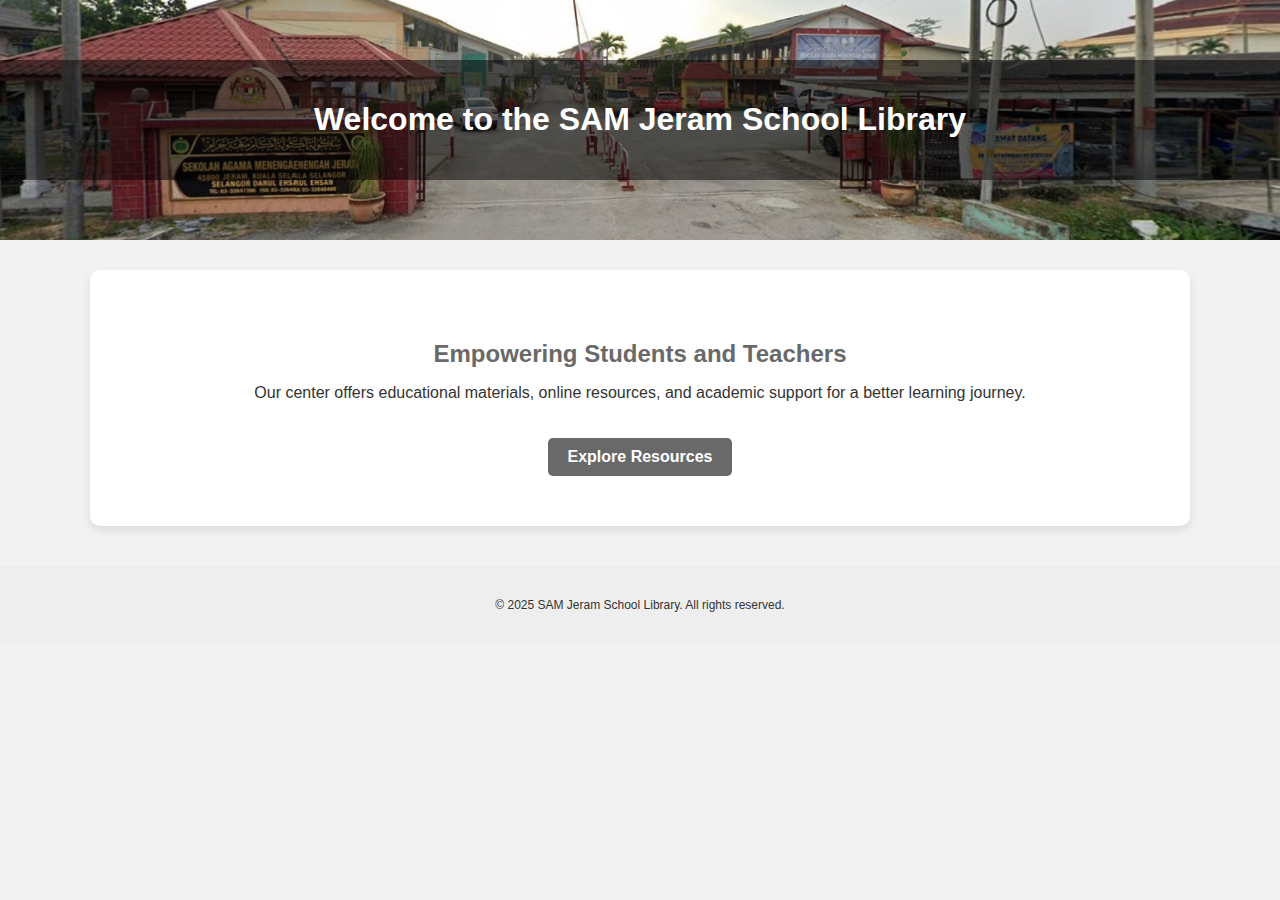
<file: index.html>
<!DOCTYPE html>
<html lang="en">
<head>
    <meta charset="UTF-8">
    <meta name="viewport" content="width=device-width, initial-scale=1.0">
    <title>SAM Jeram Library</title>
	<link rel="icon" href="icon.ico" type="image/x-icon">
    <link rel="stylesheet" href="styles.css">
</head>
<body>
    <header class="about-header">
	<div class="overlay">
        <h1>Welcome to the SAM Jeram School Library</h1>
	</div>
    </header>

    <section class="intro">
        <h2>Empowering Students and Teachers</h2>
        <p>Our center offers educational materials, online resources, and academic support for a better learning journey.</p>
        <a class="btn" href="home.html">Explore Resources</a>
    </section>

    <footer>
        <p>&copy; 2025 SAM Jeram School Library. All rights reserved.</p>
    </footer>
</body>
</html>
</file>
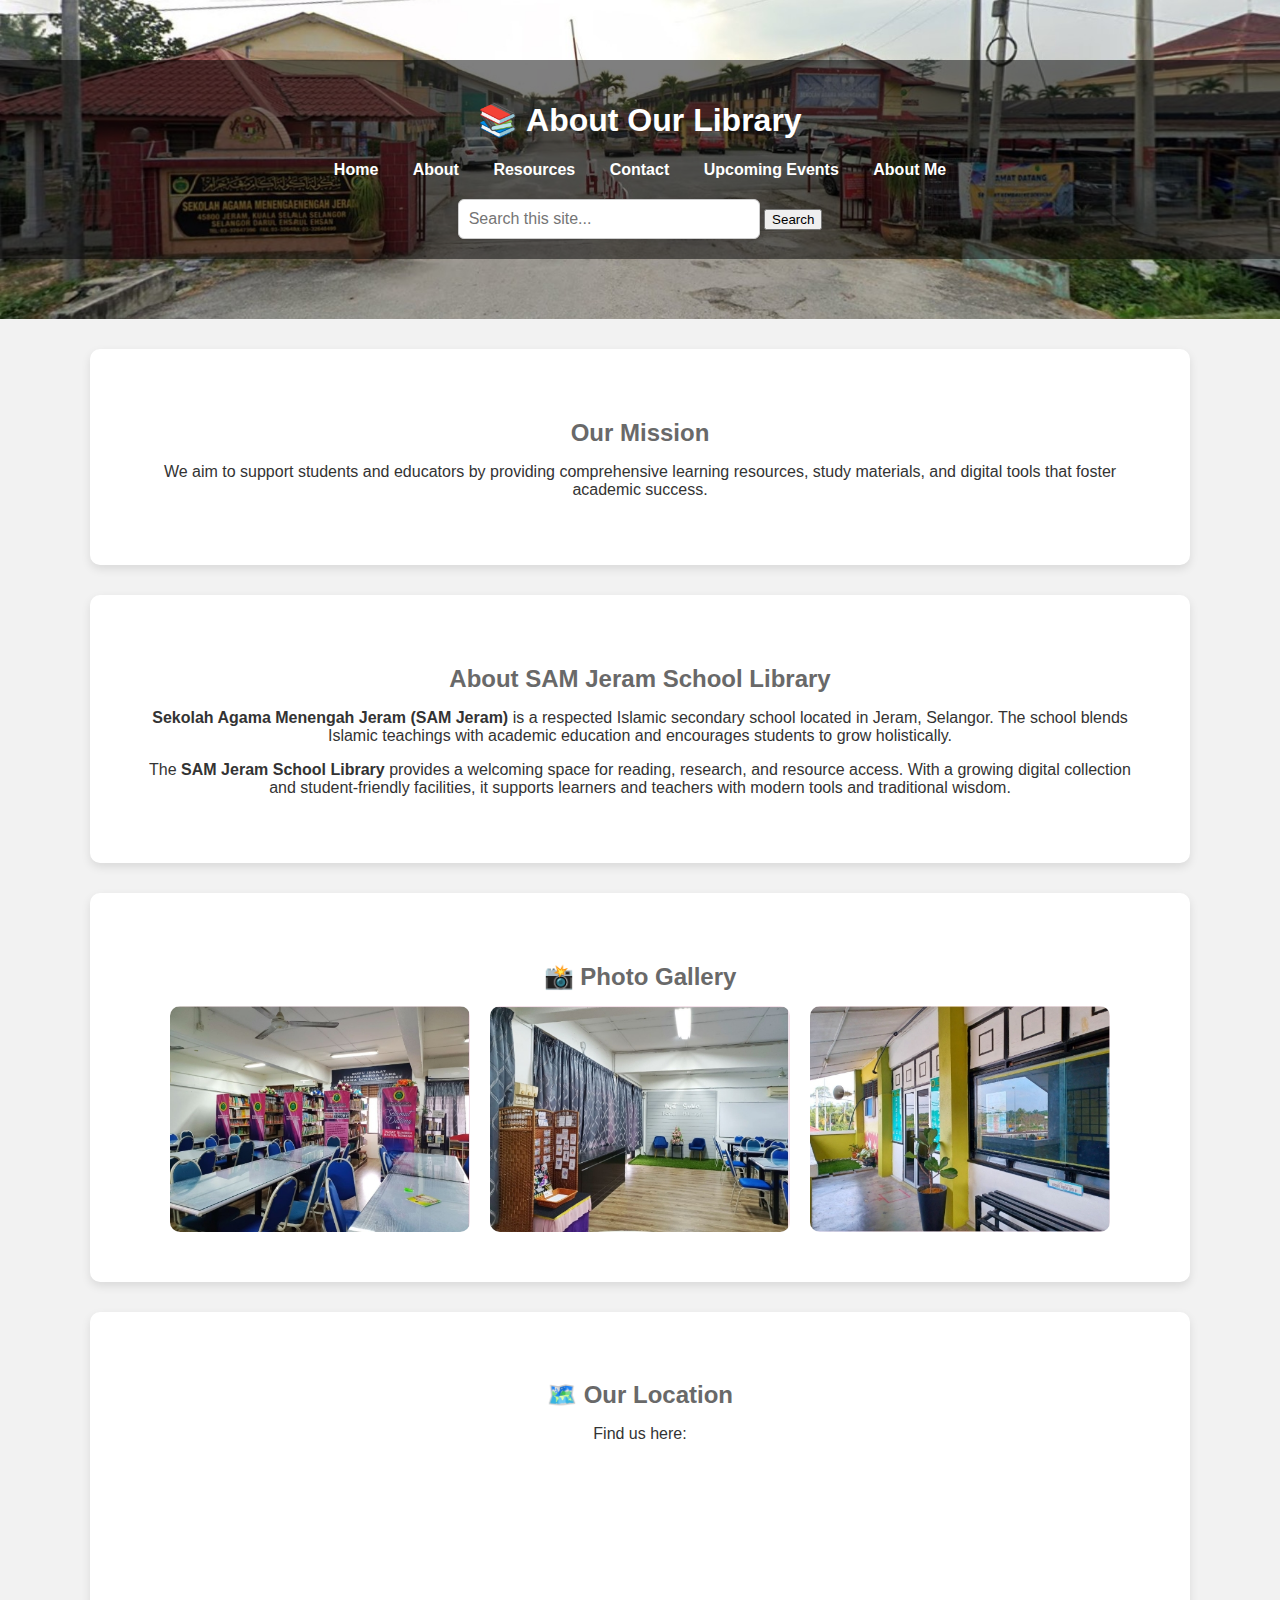
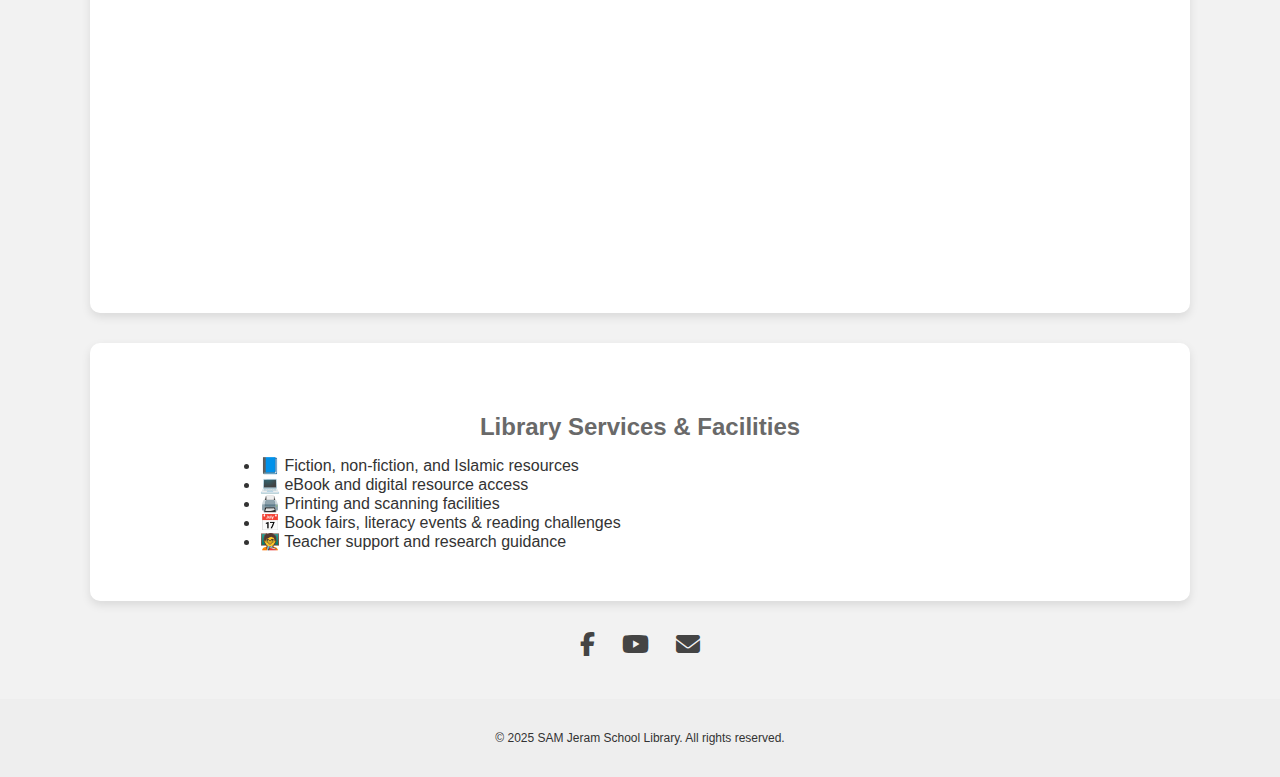
<file: about.html>
<!DOCTYPE html>
<html lang="en">
<head>
  <meta charset="UTF-8" />
  <meta name="viewport" content="width=device-width, initial-scale=1.0" />
  <title>About Us - School Library</title>
  <link rel="stylesheet" href="styles.css" />
  <link rel="stylesheet" href="https://cdnjs.cloudflare.com/ajax/libs/font-awesome/6.5.0/css/all.min.css" />
</head>
<body>
  <header class="about-header">
    <div class="overlay">
      <h1 class="search-target">📚 About Our Library</h1>
      <nav>
        <ul>
          <li><a href="index.html">Home</a></li>
          <li><a href="about.html">About</a></li>
          <li><a href="resources.html">Resources</a></li>
          <li><a href="contact.html">Contact</a></li>
          <li><a href="upcomingevent.html">Upcoming Events</a></li>
          <li><a href="aboutme.html">About Me</a></li>
        </ul>
      </nav>

      <div class="search-bar-global">
        <form action="search.html" method="GET">
          <input type="text" name="q" placeholder="Search this site..." required />
          <button type="submit">Search</button>
        </form>
      </div>
    </div>
  </header>

  <section class="intro search-target">
    <h2>Our Mission</h2>
    <p>
      We aim to support students and educators by providing comprehensive learning
      resources, study materials, and digital tools that foster academic success.
    </p>
  </section>

  <section class="intro search-target">
    <h2>About SAM Jeram School Library</h2>
    <p><strong>Sekolah Agama Menengah Jeram (SAM Jeram)</strong> is a respected Islamic secondary school located in Jeram, Selangor. The school blends Islamic teachings with academic education and encourages students to grow holistically.</p>
    <p>The <strong>SAM Jeram School Library</strong> provides a welcoming space for reading, research, and resource access. With a growing digital collection and student-friendly facilities, it supports learners and teachers with modern tools and traditional wisdom.</p>
  </section>

  <!-- 📸 Photo Gallery -->
  <section class="intro search-target">
    <h2>📸 Photo Gallery</h2>
    <div style="display: flex; flex-wrap: wrap; justify-content: center; gap: 20px;">
      <img src="image/Library.jpeg" alt="Library View 1" style="width: 300px; border-radius: 10px;" />
      <img src="image/Library2.jpeg" alt="Library View 2" style="width: 300px; border-radius: 10px;" />
      <img src="image/Library3.jpeg" alt="Library View 3" style="width: 300px; border-radius: 10px;" />
    </div>
  </section>

  <!-- 🗺️ Google Map Location -->
  <section class="intro search-target">
    <h2>🗺️ Our Location</h2>
    <p>Find us here:</p>
    <div style="text-align:center;">
      <iframe 
        src="https://www.google.com/maps/embed?pb=!1m18!1m12!1m3!1d15928.17217180247!2d101.328!3d3.2374!2m3!1f0!2f0!3f0!3m2!1i1024!2i768!4f13.1!3m3!1m2!1s0x31cd7dff367b1ff1%3A0x382776bfae40835!2sSAM%20Jeram!5e0!3m2!1sen!2smy!4v1659071000000!5m2!1sen!2smy"
        width="80%" height="400" style="border:0; border-radius: 10px;" allowfullscreen="" loading="lazy"
        referrerpolicy="no-referrer-when-downgrade"></iframe>
    </div>
  </section>

  <section class="intro search-target">
    <h2>Library Services & Facilities</h2>
    <ul style="text-align: left; max-width: 800px; margin: auto;">
      <li>📘 Fiction, non-fiction, and Islamic resources</li>
      <li>💻 eBook and digital resource access</li>
      <li>🖨️ Printing and scanning facilities</li>
      <li>📅 Book fairs, literacy events & reading challenges</li>
      <li>🧑‍🏫 Teacher support and research guidance</li>
    </ul>
  </section>

  <div class="social-media search-target">
    <a href="https://www.facebook.com/sam.jeram.2025" target="_blank" title="Facebook">
      <i class="fab fa-facebook-f"></i>
    </a>
    <a href="https://www.youtube.com/@jiscch7377" target="_blank" title="YouTube">
      <i class="fab fa-youtube"></i>
    </a>
    <a href="mailto:samj.bft3001@moe.edu.my" title="Email">
      <i class="fas fa-envelope"></i>
    </a>
  </div>

  <footer class="search-target">
    <p>&copy; 2025 SAM Jeram School Library. All rights reserved.</p>
  </footer>
</body>
</html>
</file>
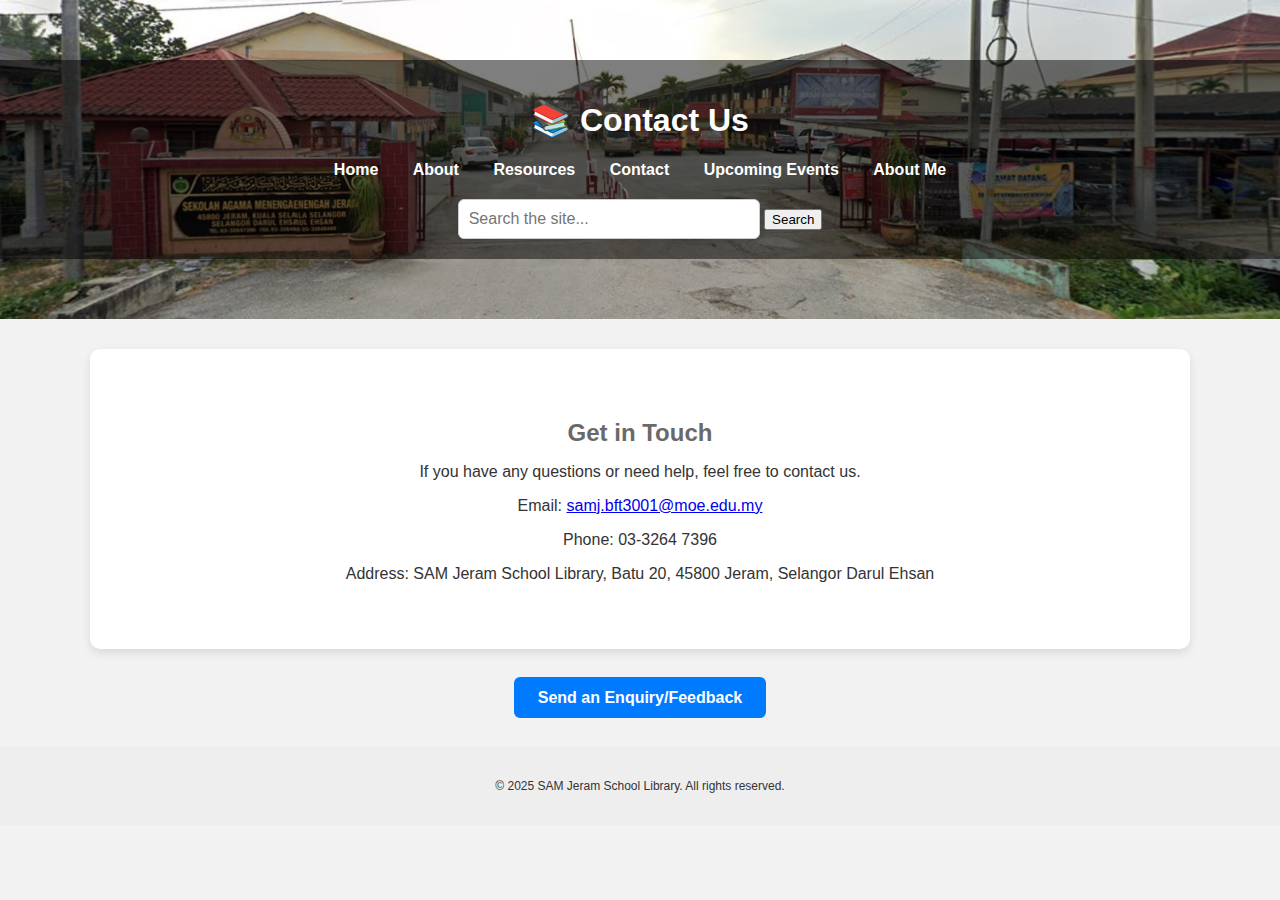
<file: contact.html>
<!DOCTYPE html>
<html lang="en">
<head>
  <meta charset="UTF-8" />
  <meta name="viewport" content="width=device-width, initial-scale=1.0" />
  <title>Contact Us - School Library</title>
  <link rel="icon" href="icon.ico" type="image/x-icon">
  <link rel="stylesheet" href="styles.css" />
</head>
<body>
  <header class="about-header">
    <div class="overlay">
      <h1>📚 Contact Us</h1>
      <nav>
        <ul>
          <li><a href="home.html">Home</a></li>
          <li><a href="about.html">About</a></li>
          <li><a href="resources.html">Resources</a></li>
          <li><a href="contact.html">Contact</a></li>
          <li><a href="upcomingevent.html">Upcoming Events</a></li>
          <li><a href="aboutme.html">About Me</a></li>
        </ul>
      </nav>

      <!-- Search bar -->
      <div class="search-bar-global">
  <form action="search.html" method="GET">
    <input type="text" name="q" placeholder="Search the site..." required />
    <button type="submit">Search</button>
  </form>
</div>
    </div>
  </header>

  <section class="intro search-target">
    <h2>Get in Touch</h2>
    <p>If you have any questions or need help, feel free to contact us.</p>
    <p>Email: <a href="mailto:samj.bft3001@moe.edu.my">samj.bft3001@moe.edu.my</a></p>
    <p>Phone: 03-3264 7396</p>
    <p>Address: SAM Jeram School Library, Batu 20, 45800 Jeram, Selangor Darul Ehsan </p>
  </section>

  <div class="inquiry-button-container search-target">
    <a href="https://forms.gle/MpDdmEsGA6GSgYgv9" target="_blank" class="inquiry-button">
      Send an Enquiry/Feedback
    </a>
  </div>

  <footer>
    <p>&copy; 2025 SAM Jeram School Library. All rights reserved.</p>
  </footer>

  <script>
    function searchSite() {
      const input = document.getElementById("searchInput").value.toLowerCase();
      const items = document.querySelectorAll(".search-target");
      const noResults = document.getElementById("noResults");
      let found = false;

      items.forEach(item => {
        const content = item.textContent.toLowerCase();
        const match = content.includes(input);
        item.style.display = match ? "block" : "none";
        if (match) found = true;
      });

      noResults.style.display = found ? "none" : "block";
    }
  </script>
</body>
</html>
</file>
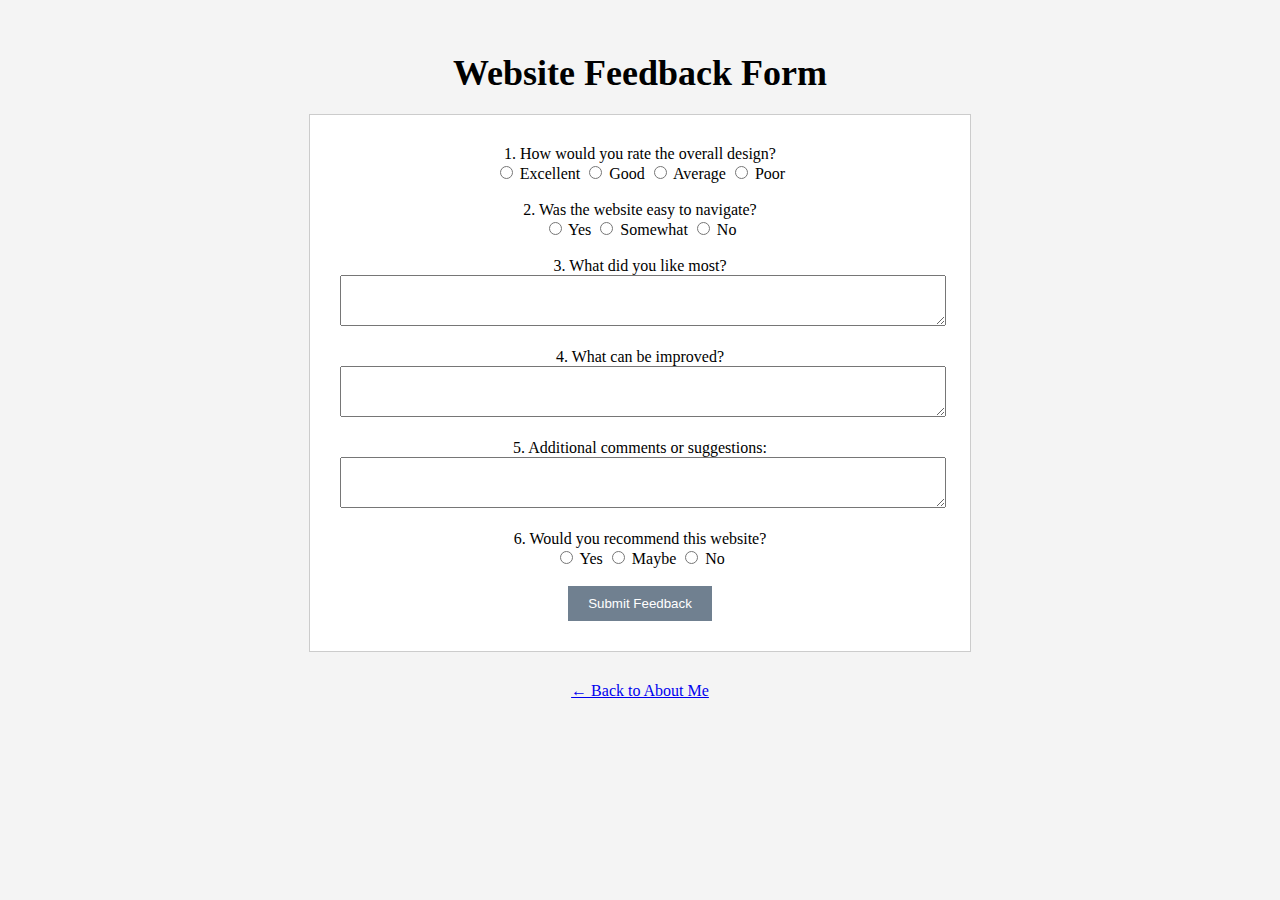
<file: feedback.html>
<!DOCTYPE html>
<html lang="en">
<head>
  <meta charset="UTF-8">
  <title>Feedback Form</title>
</head>
<body style="font-family: 'Times New Roman', serif; background-color: #f4f4f4; text-align: center; padding: 20px;">

  <h1 style="font-size: 36px; margin-bottom: 20px;">Website Feedback Form</h1>

  <form action="mailto:2024139807@student.uitm.edu.my" method="POST" enctype="text/plain" style="max-width: 600px; margin: 0 auto; background: #fff; padding: 30px; border: 1px solid #ccc;">
    
    <label>1. How would you rate the overall design?</label><br>
    <input type="radio" name="design" value="Excellent"> Excellent
    <input type="radio" name="design" value="Good"> Good
    <input type="radio" name="design" value="Average"> Average
    <input type="radio" name="design" value="Poor"> Poor
    <br><br>

    <label>2. Was the website easy to navigate?</label><br>
    <input type="radio" name="navigation" value="Yes"> Yes
    <input type="radio" name="navigation" value="Somewhat"> Somewhat
    <input type="radio" name="navigation" value="No"> No
    <br><br>

    <label>3. What did you like most?</label><br>
    <textarea name="liked" rows="3" style="width: 100%;"></textarea>
    <br><br>

    <label>4. What can be improved?</label><br>
    <textarea name="improvement" rows="3" style="width: 100%;"></textarea>
    <br><br>

    <label>5. Additional comments or suggestions:</label><br>
    <textarea name="comments" rows="3" style="width: 100%;"></textarea>
    <br><br>

    <label>6. Would you recommend this website?</label><br>
    <input type="radio" name="recommend" value="Yes"> Yes
    <input type="radio" name="recommend" value="Maybe"> Maybe
    <input type="radio" name="recommend" value="No"> No
    <br><br>

    <input type="submit" value="Submit Feedback" style="padding: 10px 20px; background-color: slategrey; color: white; border: none; cursor: pointer;">
  </form>

  <p style="margin-top: 30px;"><a href="aboutme.html">← Back to About Me</a></p>

</body>
</html>
</file>
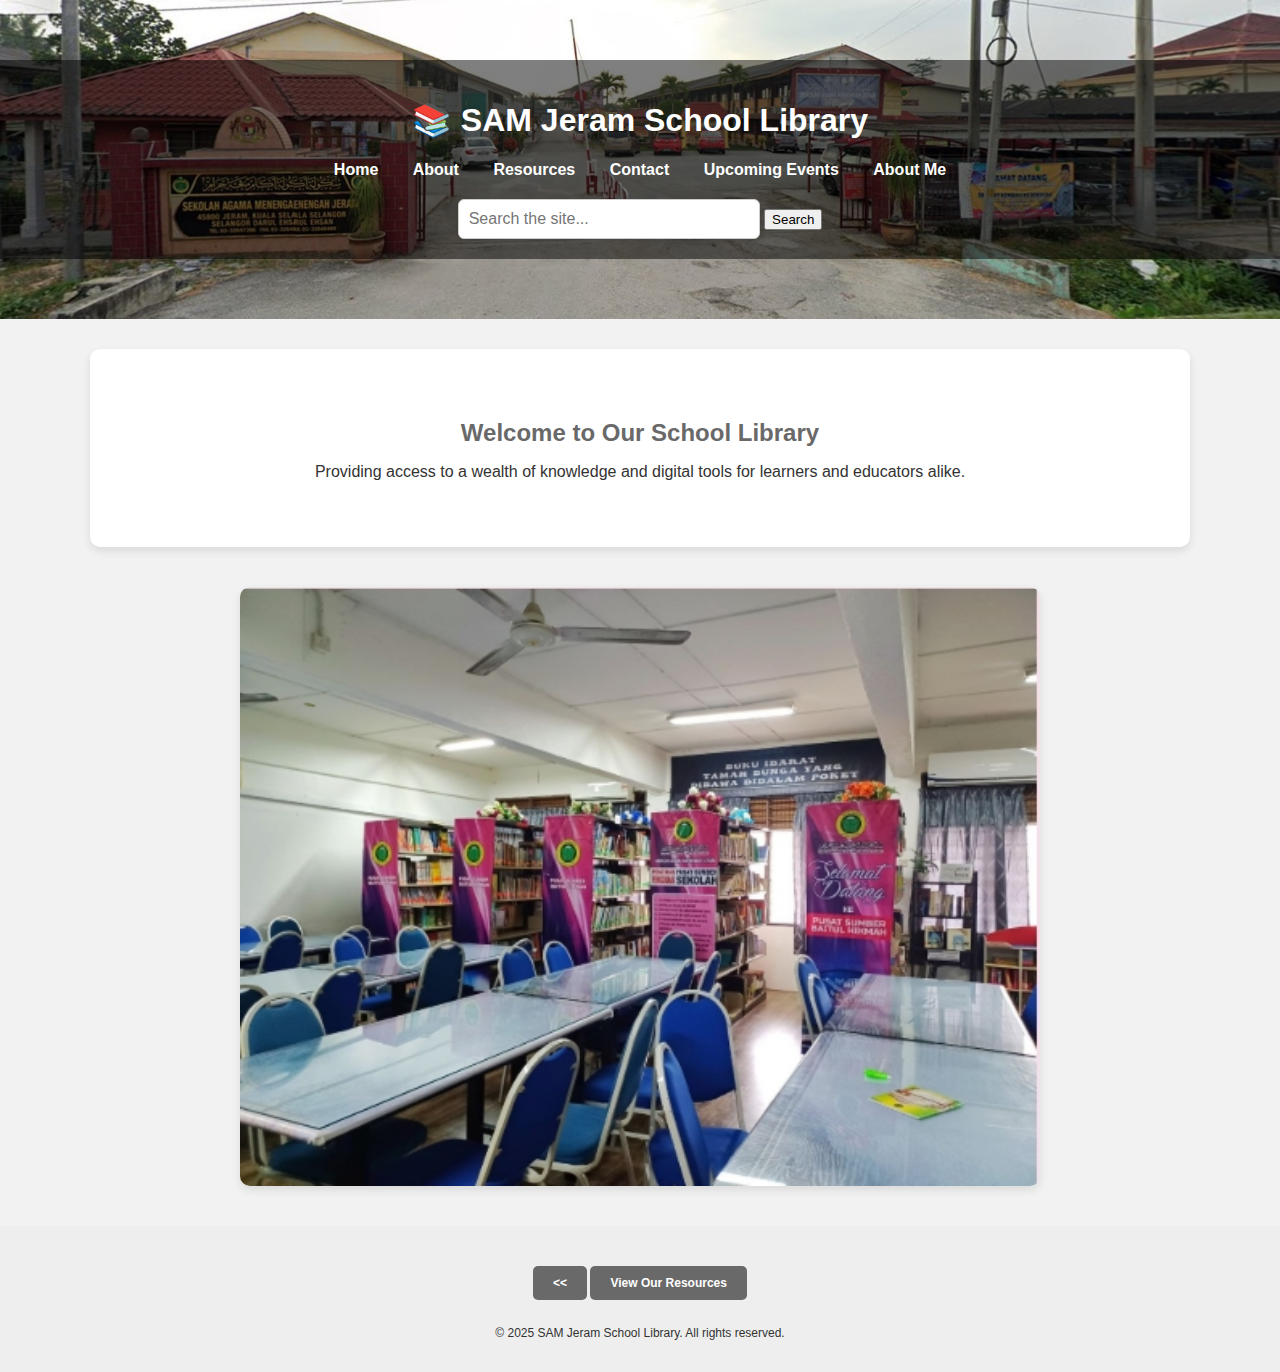
<file: home.html>
<!DOCTYPE html>
<html lang="en">
<head>
  <meta charset="UTF-8" />
  <meta name="viewport" content="width=device-width, initial-scale=1.0" />
  <title>Home - School Resource Center</title>
  <link rel="icon" href="icon.ico" type="image/x-icon">
  <link rel="stylesheet" href="styles.css" />
</head>
<body>
  <header class="about-header">
    <div class="overlay">
      <h1>📚 SAM Jeram School Library</h1>
      <nav>
        <ul>
          <li><a href="home.html">Home</a></li>
          <li><a href="about.html">About</a></li>
          <li><a href="resources.html">Resources</a></li>
          <li><a href="contact.html">Contact</a></li>
          <li><a href="upcomingevent.html">Upcoming Events</a></li>
          <li><a href="aboutme.html">About Me</a></li>
        </ul>
      </nav>

      <!-- ✅ Search Bar -->
      <div class="search-bar-global">
  <form action="search.html" method="GET">
    <input type="text" name="q" placeholder="Search the site..." required />
    <button type="submit">Search</button>
  </form>
</div>
    </div>
  </header>

  <!-- ✅ Searchable Intro Section -->
  <section class="intro search-target">
    <h2>Welcome to Our School Library</h2>
    <p>Providing access to a wealth of knowledge and digital tools for learners and educators alike.</p>
  </section>

  <!-- ✅ Searchable Slideshow (image alt text or description can be included in .search-target if needed) -->
  <section class="slideshow-container search-target">
    <div class="slide fade">
      <img src="image/Library.jpeg" alt="Library building and books" />
    </div>
    <div class="slide fade">
      <img src="image/Library2.jpeg" alt="Students reading in the library" />
    </div>
    <div class="slide fade">
      <img src="image/Library3.jpeg" alt="Library resources and digital access" />
    </div>
  </section>

  <footer>
    <a class="btn" href="index.html"><<</a>
    <a class="btn" href="resources.html">View Our Resources</a>
    <br><br>
    <p>&copy; 2025 SAM Jeram School Library. All rights reserved.</p>
  </footer>

  <!-- Slideshow JS -->
  <script>
    let slideIndex = 0;
    showSlides();

    function showSlides() {
      const slides = document.getElementsByClassName("slide");
      for (let i = 0; i < slides.length; i++) {
        slides[i].style.display = "none";
      }
      slideIndex++;
      if (slideIndex > slides.length) { slideIndex = 1 }
      slides[slideIndex - 1].style.display = "block";
      setTimeout(showSlides, 3000);
    }
  </script>

  <!-- ✅ Search Script -->
  <script>
    function searchSite() {
      const input = document.getElementById("searchInput").value.toLowerCase();
      const items = document.querySelectorAll(".search-target");
      const noResults = document.getElementById("noResults");
      let found = false;

      items.forEach(item => {
        const content = item.textContent.toLowerCase();
        const match = content.includes(input);
        item.style.display = match ? "block" : "none";
        if (match) found = true;
      });

      if (noResults) {
        noResults.style.display = found ? "none" : "block";
      }
    }
  </script>
</body>
</html>
</file>
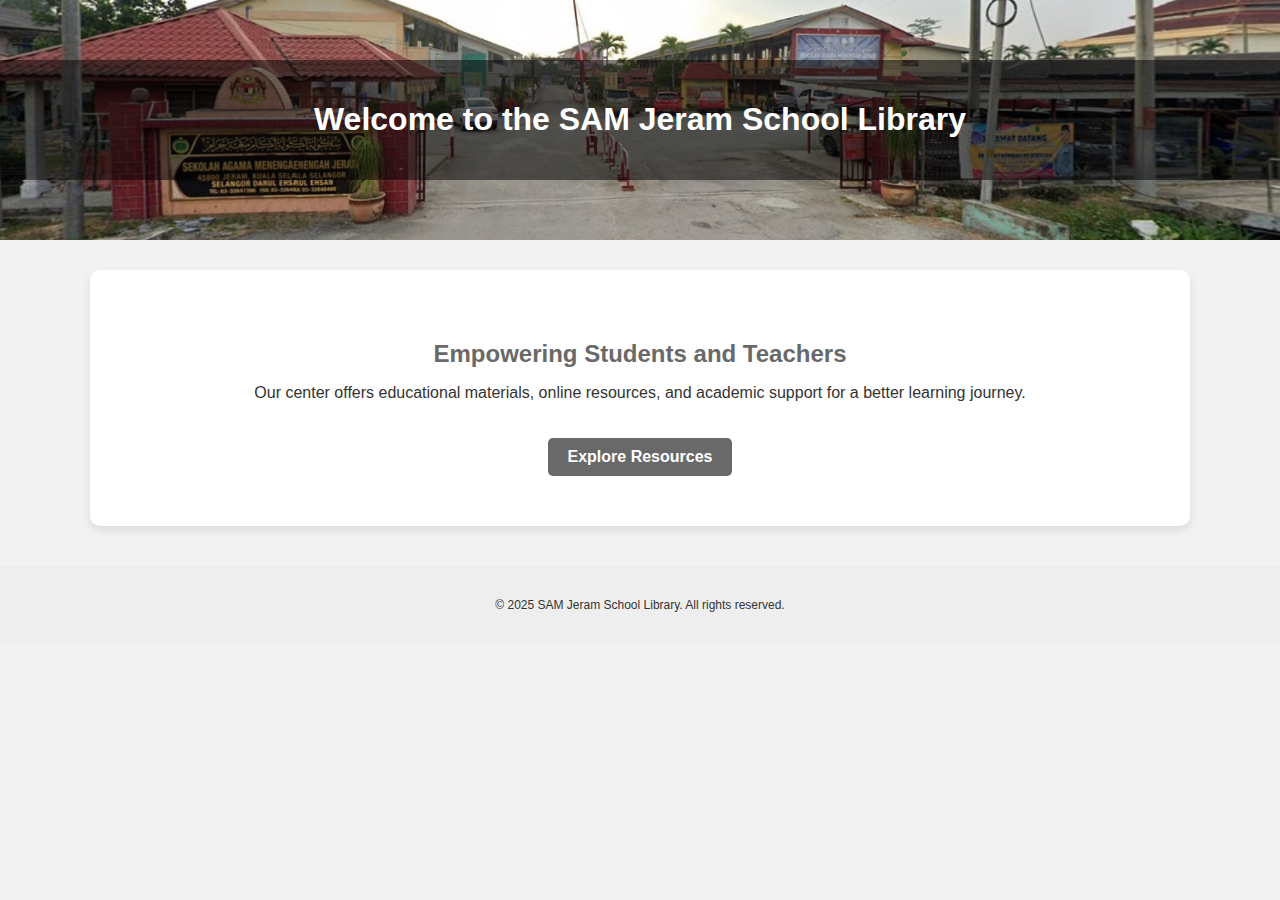
<file: landing.html>
<!DOCTYPE html>
<html lang="en">
<head>
    <meta charset="UTF-8">
    <meta name="viewport" content="width=device-width, initial-scale=1.0">
    <title>Creating Landing Page</title>
    <link rel="stylesheet" href="styles.css">
</head>
<body>
    <header class="about-header">
	<div class="overlay">
        <h1>Welcome to the SAM Jeram School Library</h1>
	</div>
    </header>

    <section class="intro">
        <h2>Empowering Students and Teachers</h2>
        <p>Our center offers educational materials, online resources, and academic support for a better learning journey.</p>
        <a class="btn" href="resources.html">Explore Resources</a>
    </section>

    <footer>
        <p>&copy; 2025 SAM Jeram School Library. All rights reserved.</p>
    </footer>
</body>
</html>
</file>
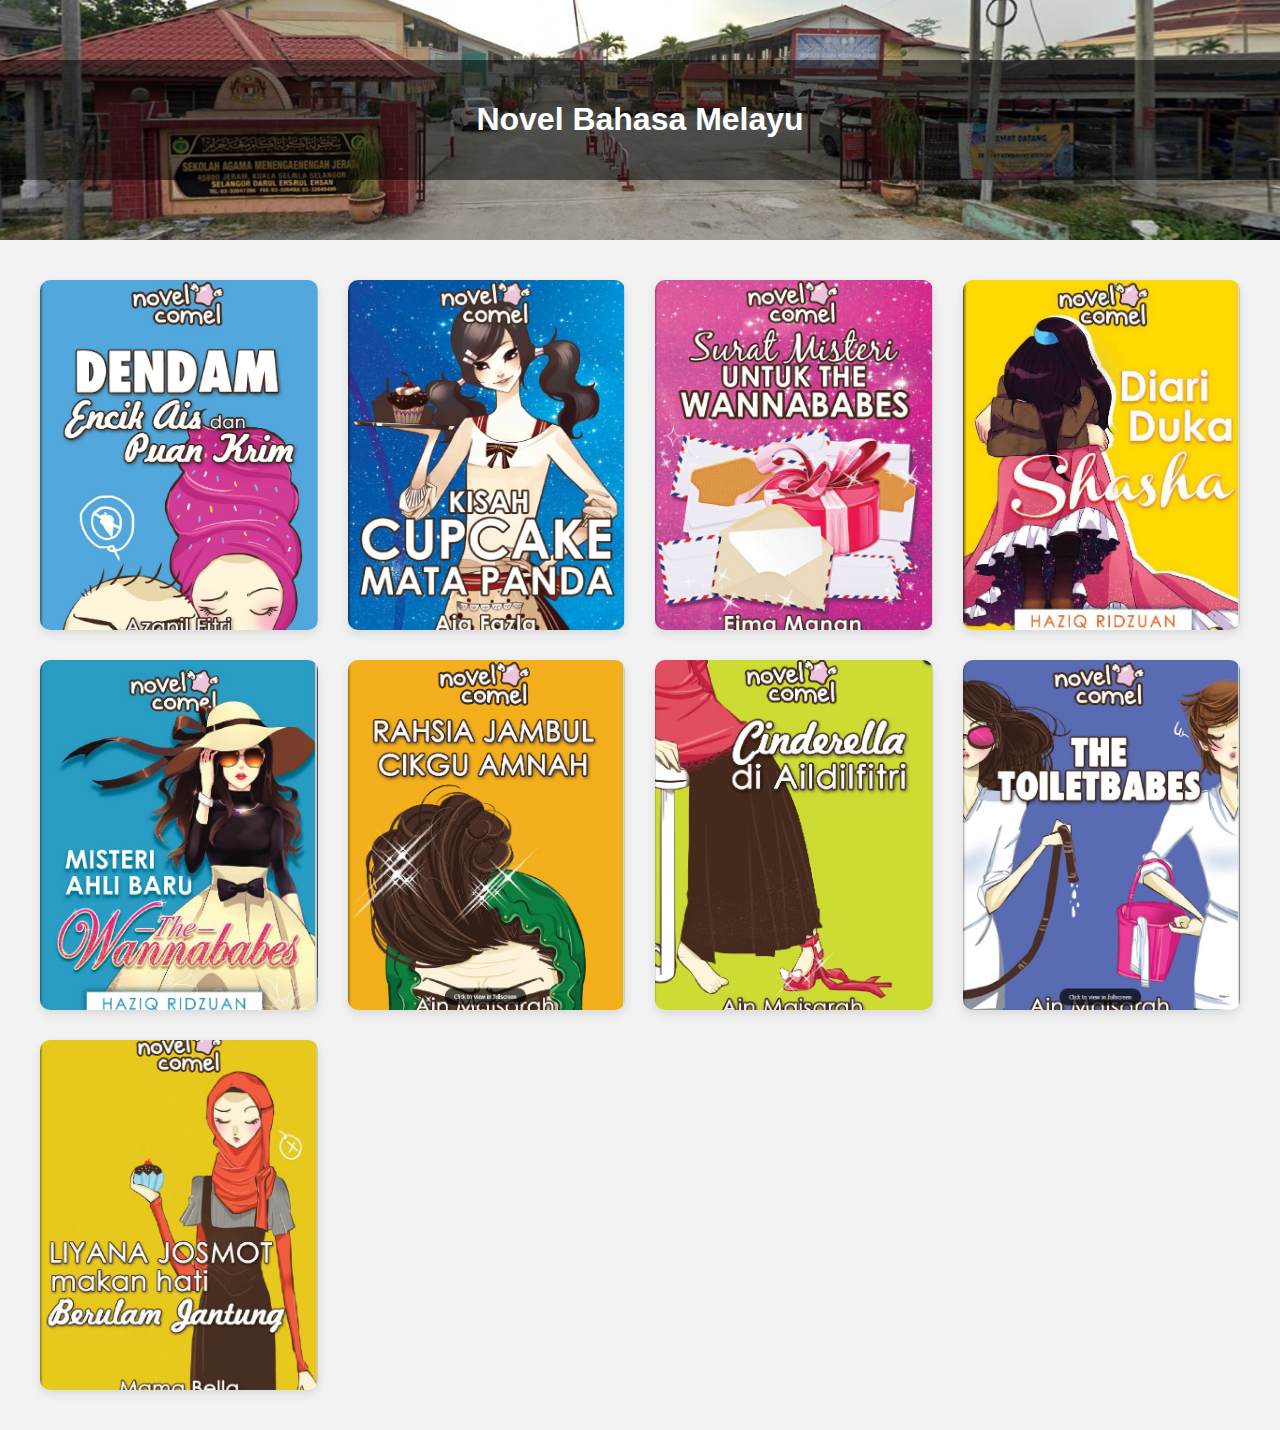
<file: novelbahasamelayu.html>
<!DOCTYPE html>
<html lang="en">
<head>
    <meta charset="UTF-8">
    <title>Novel Comel</title>
    <link rel="icon" href="icon.ico" type="image/x-icon">
    <link rel="stylesheet" href="styles.css">
</head>
<body>

    <header class="about-header">
	<div class="overlay">
        <h1>Novel Bahasa Melayu</h1>
	</div>
    </header>

    <section class="novel-grid">

    <a href="https://online.fliphtml5.com/gutjj/rrcf/#p=1" class="flip-link" target="_blank">
        <div class="flip-container">
            <div class="flip-card">
                <div class="flip-card-front">
                    <img src="dendam-ais-krim.jpg" alt="Dendam Encik Ais dan Puan Krim">
                </div>
                <div class="flip-card-back">
                    <h3>Dendam Encik Ais dan Puan Krim</h3>
                    <p>Kisah cinta dan dendam oleh Azanil Fitri.</p>
                </div>
            </div>
        </div>
    </a>

    <a href="https://online.fliphtml5.com/gutjj/oqrm/#p=1" class="flip-link" target="_blank">
        <div class="flip-container">
            <div class="flip-card">
                <div class="flip-card-front">
                    <img src="cupcake-mata-panda.jpg" alt="Kisah Cupcake Mata Panda">
                </div>
                <div class="flip-card-back">
                    <h3>Kisah Cupcake Mata Panda</h3>
                    <p>Novel comel tentang dunia kek dan cinta.</p>
                </div>
            </div>
        </div>
    </a>

    <a href="https://online.fliphtml5.com/gutjj/hytz/#p=1" class="flip-link" target="_blank">
        <div class="flip-container">
            <div class="flip-card">
                <div class="flip-card-front">
                    <img src="wannababes.jpg" alt="Surat Misteri untuk The Wannababes">
                </div>
                <div class="flip-card-back">
                    <h3>Surat Misteri untuk The Wannababes</h3>
                    <p>Surat misteri yang mengubah persahabatan selamanya.</p>
                </div>
            </div>
        </div>
    </a>

    <a href="https://online.fliphtml5.com/gutjj/msuc/#p=1" class="flip-link" target="_blank">
        <div class="flip-container">
            <div class="flip-card">
                <div class="flip-card-front">
                    <img src="diari-duka-shasha.jpg" alt="Diari Duka Shasha">
                </div>
                <div class="flip-card-back">
                    <h3>Diari Duka Shasha</h3>
                    <p>Kisah kehilangan, harapan, dan keberanian.</p>
                </div>
            </div>
        </div>
    </a>

    <a href="https://online.fliphtml5.com/gutjj/xpah/#p=1" class="flip-link" target="_blank">
        <div class="flip-container">
            <div class="flip-card">
                <div class="flip-card-front">
                    <img src="misteri.jpg" alt="Misteri">
                </div>
                <div class="flip-card-back">
                    <h3>Misteri</h3>
                    <p>Rahsia yang disembunyikan dalam diam akhirnya terbongkar.</p>
                </div>
            </div>
        </div>
    </a>

    <a href="https://online.fliphtml5.com/gutjj/nduk/#p=1" class="flip-link" target="_blank">
        <div class="flip-container">
            <div class="flip-card">
                <div class="flip-card-front">
                    <img src="rahsiacikgu.jpg" alt="Rahsia Jambul Cikgu Amnah">
                </div>
                <div class="flip-card-back">
                    <h3>Rahsia Jambul Cikgu Amnah</h3>
                    <p>Siapa sangka rahsia boleh tersembunyi di sebalik jambul?</p>
                </div>
            </div>
        </div>
    </a>

    <a href="https://online.fliphtml5.com/gutjj/nxzg/#p=1" class="flip-link" target="_blank">
        <div class="flip-container">
            <div class="flip-card">
                <div class="flip-card-front">
                    <img src="cinderella.jpg" alt="Cinderella di Aidilfitri">
                </div>
                <div class="flip-card-back">
                    <h3>Cinderella di Aidilfitri</h3>
                    <p>Versi moden Cinderella dalam suasana Aidilfitri yang meriah.</p>
                </div>
            </div>
        </div>
    </a>

    <a href="https://online.fliphtml5.com/gutjj/pefq/#p=1" class="flip-link" target="_blank">
        <div class="flip-container">
            <div class="flip-card">
                <div class="flip-card-front">
                    <img src="toiletbabes.jpg" alt="The Toiletbabes">
                </div>
                <div class="flip-card-back">
                    <h3>The Toiletbabes</h3>
                    <p>Empat sahabat dan rahsia di sebalik tandas sekolah.</p>
                </div>
            </div>
        </div>
    </a>

    <a href="https://online.fliphtml5.com/gutjj/ktgi/#p=1" class="flip-link" target="_blank">
        <div class="flip-container">
            <div class="flip-card">
                <div class="flip-card-front">
                    <img src="Liyana.jpg" alt="Liyana Josmot makan hati Berulam Jantung">
                </div>
                <div class="flip-card-back">
                    <h3>Liyana Josmot Makan Hati Berulam Jantung</h3>
                    <p>Kisah sedih yang menusuk hati dan penuh makna.</p>
                </div>
            </div>
        </div>
    </a>

</section>



</body>
</html>
</file>
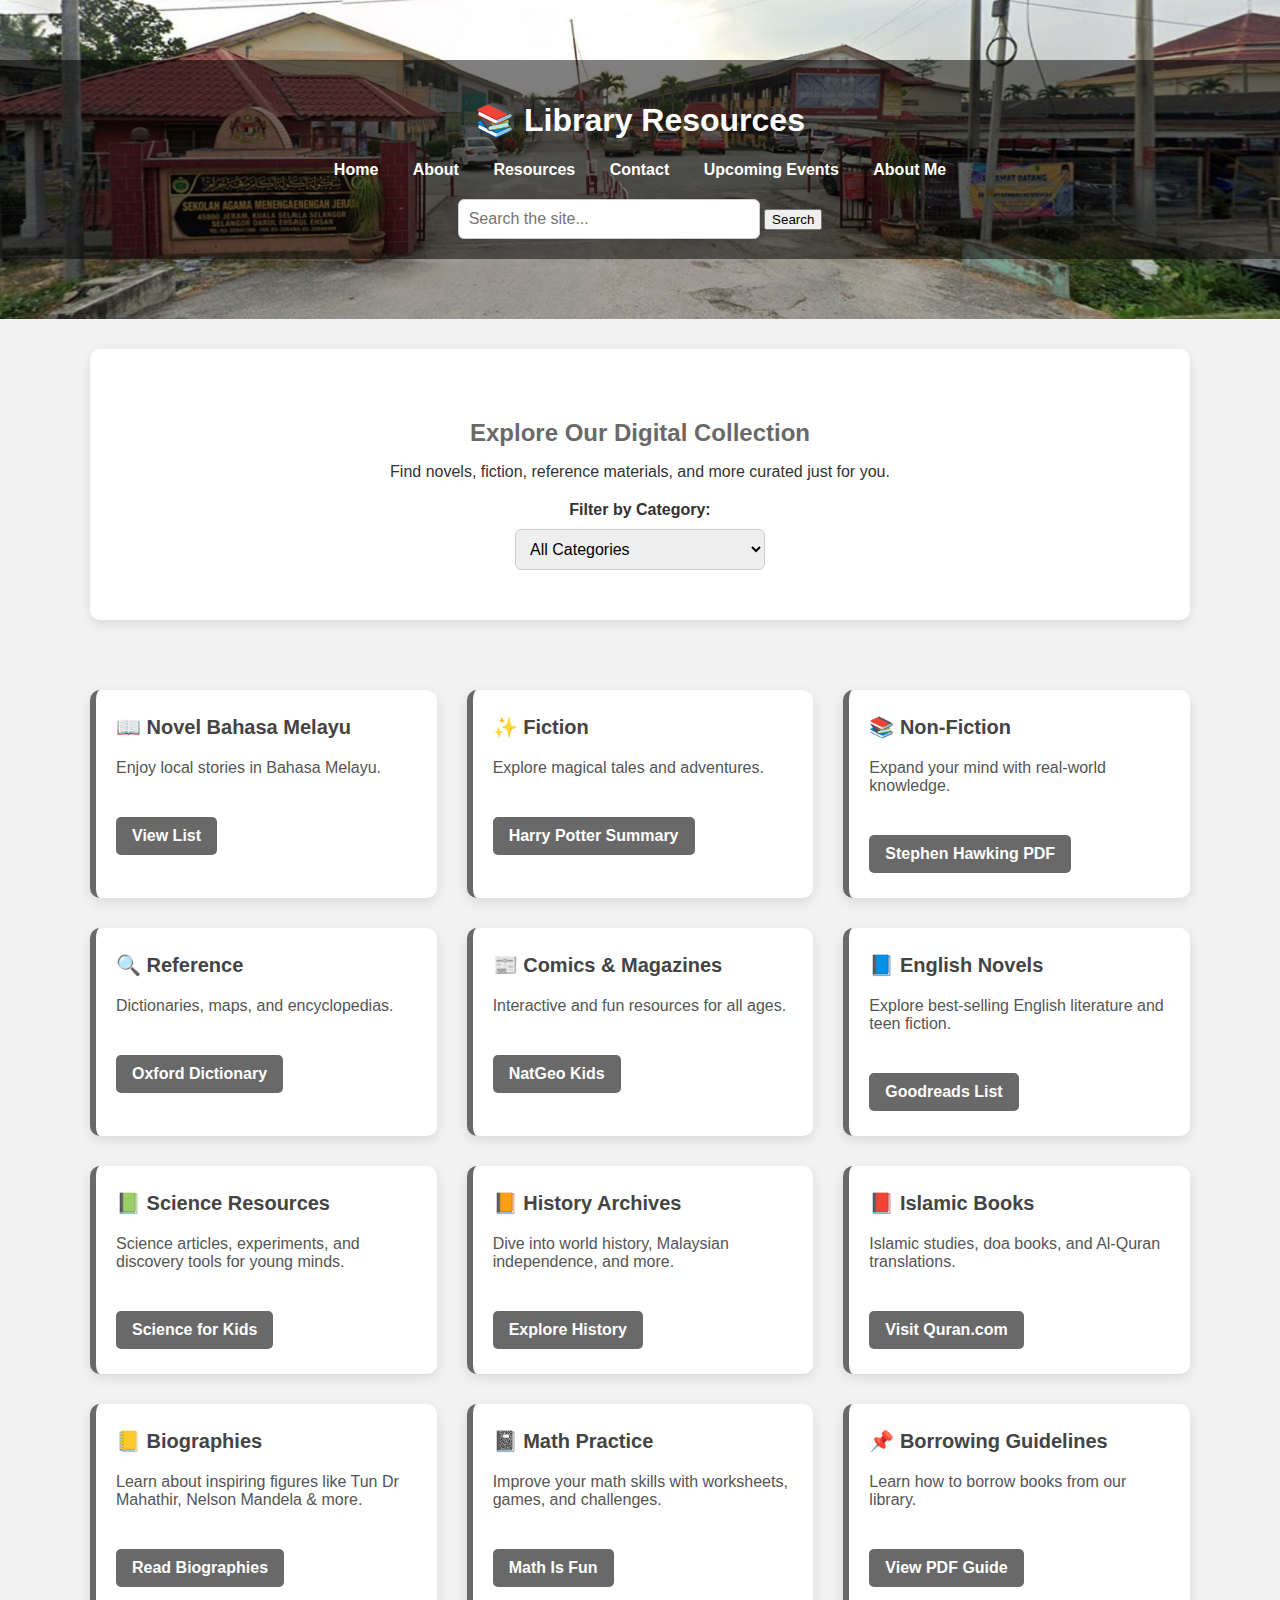
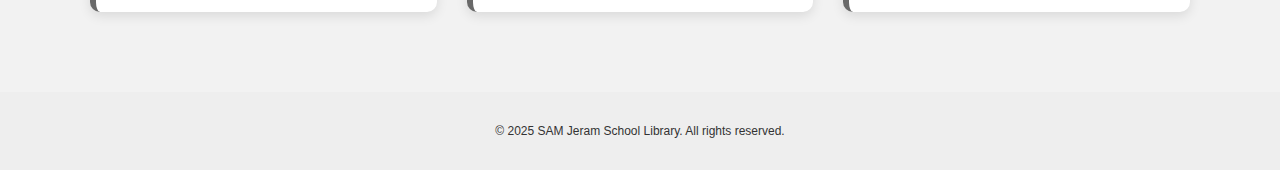
<file: resources.html>
<!DOCTYPE html>
<html lang="en">
<head>
  <meta charset="UTF-8" />
  <meta name="viewport" content="width=device-width, initial-scale=1.0"/>
  <title>Resources - School Library</title>
  <link rel="stylesheet" href="styles.css" />
</head>
<body>
  <header class="about-header">
    <div class="overlay">
      <h1>📚 Library Resources</h1>
      <nav>
        <ul>
          <li><a href="index.html">Home</a></li>
          <li><a href="about.html">About</a></li>
          <li><a href="resources.html">Resources</a></li>
          <li><a href="contact.html">Contact</a></li>
          <li><a href="upcomingevent.html">Upcoming Events</a></li>
          <li><a href="aboutme.html">About Me</a></li>
        </ul>
      </nav>
      <div class="search-bar-global">
        <form action="search.html" method="GET">
          <input type="text" name="q" placeholder="Search the site..." required />
          <button type="submit">Search</button>
        </form>
      </div>
    </div>
  </header>

  <section class="intro search-target">
    <h2>Explore Our Digital Collection</h2>
    <p>Find novels, fiction, reference materials, and more curated just for you.</p>

    <label for="categoryFilter">Filter by Category:</label>
    <select id="categoryFilter" onchange="filterResources()">
      <option value="all">All Categories</option>
      <option value="novel">Novel Bahasa Melayu</option>
      <option value="fiction">Fiction</option>
      <option value="nonfiction">Non-Fiction</option>
      <option value="reference">Reference</option>
      <option value="magazine">Comics & Magazines</option>
      <option value="guidelines">Borrowing Guidelines</option>
    </select>
  </section>

  <section class="resource-grid">
    <div class="resource-card search-target" data-category="novel">
      <h3>📖 Novel Bahasa Melayu</h3>
      <p>Enjoy local stories in Bahasa Melayu.</p>
      <a href="novelbahasamelayu.html" target="_blank" class="btn">View List</a>
    </div>

    <div class="resource-card search-target" data-category="fiction">
      <h3>✨ Fiction</h3>
      <p>Explore magical tales and adventures.</p>
      <a href="https://www.sparknotes.com/lit/harrypotter/summary/" target="_blank" class="btn">Harry Potter Summary</a>
    </div>

    <div class="resource-card search-target" data-category="nonfiction">
      <h3>📚 Non‑Fiction</h3>
      <p>Expand your mind with real-world knowledge.</p>
      <a href="https://www.fisica.net/relatividade/stephen_hawking_a_brief_history_of_time.pdf" target="_blank" class="btn">Stephen Hawking PDF</a>
    </div>

    <div class="resource-card search-target" data-category="reference">
      <h3>🔍 Reference</h3>
      <p>Dictionaries, maps, and encyclopedias.</p>
      <a href="https://www.oxfordreference.com/" target="_blank" class="btn">Oxford Dictionary</a>
    </div>

    <div class="resource-card search-target" data-category="magazine">
      <h3>📰 Comics & Magazines</h3>
      <p>Interactive and fun resources for all ages.</p>
      <a href="https://kids.nationalgeographic.com/" target="_blank" class="btn">NatGeo Kids</a>
    </div>
	
	 <div class="resource-card search-target" data-category="fiction">
    <h3>📘 English Novels</h3>
    <p>Explore best-selling English literature and teen fiction.</p>
    <a href="https://www.goodreads.com/list/show/2681.Best_Young_Adult_Books" target="_blank" class="btn">Goodreads List</a>
  </div>

  <div class="resource-card search-target" data-category="nonfiction">
    <h3>📗 Science Resources</h3>
    <p>Science articles, experiments, and discovery tools for young minds.</p>
    <a href="https://www.sciencekids.co.nz/" target="_blank" class="btn">Science for Kids</a>
  </div>

  <div class="resource-card search-target" data-category="nonfiction">
    <h3>📙 History Archives</h3>
    <p>Dive into world history, Malaysian independence, and more.</p>
    <a href="https://www.historyforkids.net/" target="_blank" class="btn">Explore History</a>
  </div>

  <div class="resource-card search-target" data-category="reference">
    <h3>📕 Islamic Books</h3>
    <p>Islamic studies, doa books, and Al-Quran translations.</p>
    <a href="https://quran.com/" target="_blank" class="btn">Visit Quran.com</a>
  </div>

  <div class="resource-card search-target" data-category="nonfiction">
    <h3>📒 Biographies</h3>
    <p>Learn about inspiring figures like Tun Dr Mahathir, Nelson Mandela & more.</p>
    <a href="https://www.ducksters.com/biography/" target="_blank" class="btn">Read Biographies</a>
  </div>

  <div class="resource-card search-target" data-category="reference">
    <h3>📓 Math Practice</h3>
    <p>Improve your math skills with worksheets, games, and challenges.</p>
    <a href="https://www.mathsisfun.com/" target="_blank" class="btn">Math Is Fun</a>
  </div>

    <div class="resource-card search-target" data-category="guidelines">
      <h3>📌 Borrowing Guidelines</h3>
      <p>Learn how to borrow books from our library.</p>
      <a href="file/borrowing-instructions.pdf" target="_blank" class="btn">View PDF Guide</a>
    </div>
  </section>

  <footer>
    <p>&copy; 2025 SAM Jeram School Library. All rights reserved.</p>
  </footer>

  <!-- JavaScript: Dropdown Filter -->
  <script>
    function filterResources() {
      const selected = document.getElementById("categoryFilter").value;
      const cards = document.querySelectorAll(".resource-card");

      cards.forEach(card => {
        const category = card.getAttribute("data-category");
        card.style.display = (selected === "all" || category === selected) ? "block" : "none";
      });
    }
  </script>
</body>
</html>
</file>
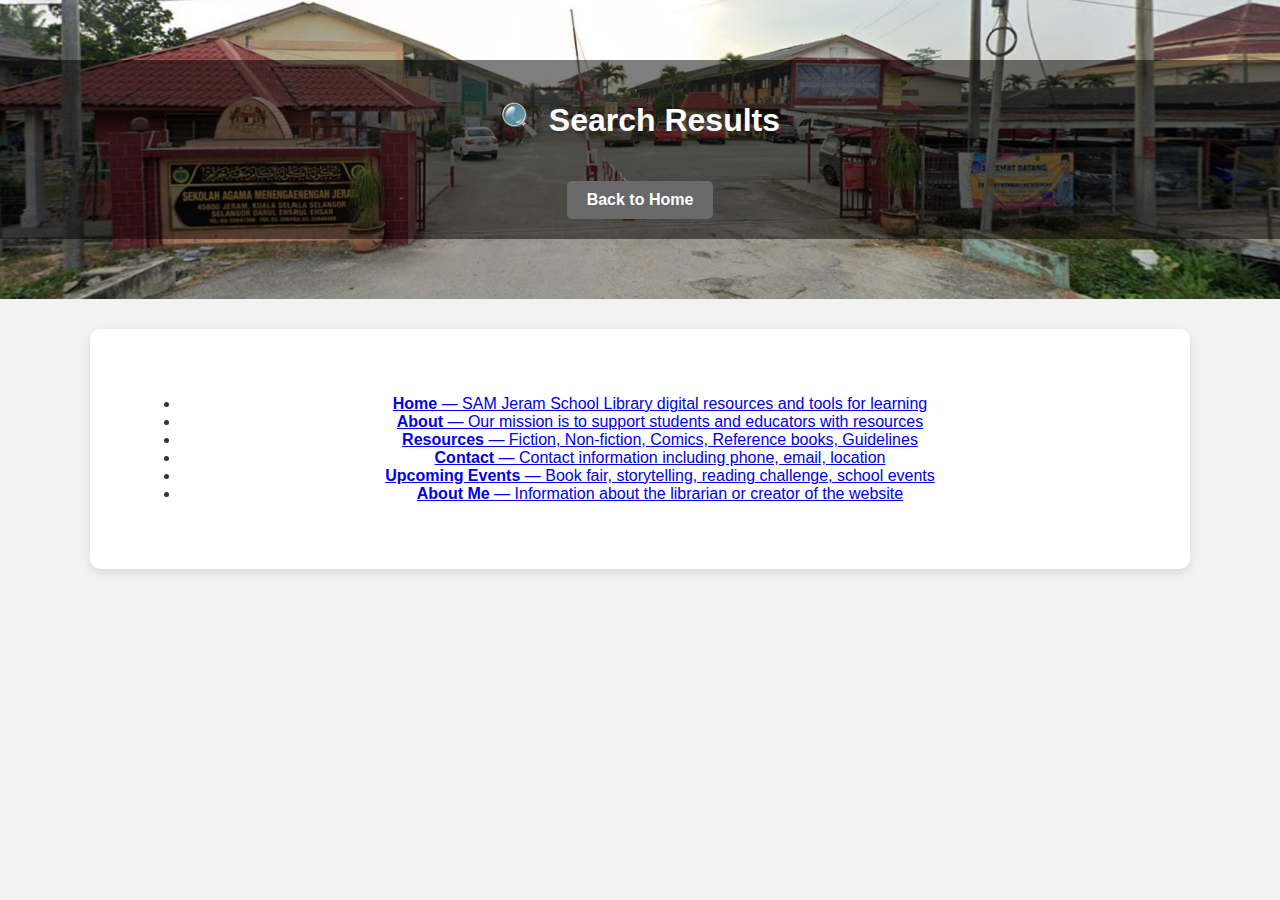
<file: search.html>
<!DOCTYPE html>
<html lang="en">
<head>
  <meta charset="UTF-8" />
  <meta name="viewport" content="width=device-width, initial-scale=1.0"/>
  <title>Search Results</title>
  <link rel="stylesheet" href="styles.css" />
</head>
<body>
  <header class="about-header">
    <div class="overlay">
      <h1>🔍 Search Results</h1>
      <a href="index.html" class="btn">Back to Home</a>
    </div>
  </header>

  <section class="intro">
    <ul id="resultsList"></ul>
    <p id="noResults" style="color: red; font-weight: bold; text-align: center;"></p>
  </section>

  <script>
    const searchParams = new URLSearchParams(window.location.search);
    const query = searchParams.get("q")?.toLowerCase() || "";

    const pages = [
      { title: "Home", url: "index.html", content: "SAM Jeram School Library digital resources and tools for learning" },
      { title: "About", url: "about.html", content: "Our mission is to support students and educators with resources" },
      { title: "Resources", url: "resources.html", content: "Fiction, Non-fiction, Comics, Reference books, Guidelines" },
      { title: "Contact", url: "contact.html", content: "Contact information including phone, email, location" },
      { title: "Upcoming Events", url: "upcomingevent.html", content: "Book fair, storytelling, reading challenge, school events" },
      { title: "About Me", url: "aboutme.html", content: "Information about the librarian or creator of the website" }
    ];

    const resultsList = document.getElementById("resultsList");
    const noResults = document.getElementById("noResults");
    let found = false;

    pages.forEach(page => {
      if (page.content.toLowerCase().includes(query)) {
        const li = document.createElement("li");
        li.innerHTML = `<a href="${page.url}" target="_blank"><strong>${page.title}</strong> — ${page.content}</a>`;
        resultsList.appendChild(li);
        found = true;
      }
    });

    if (!found) {
      noResults.textContent = "No results found.";
    }
  </script>
</body>
</html>
</file>
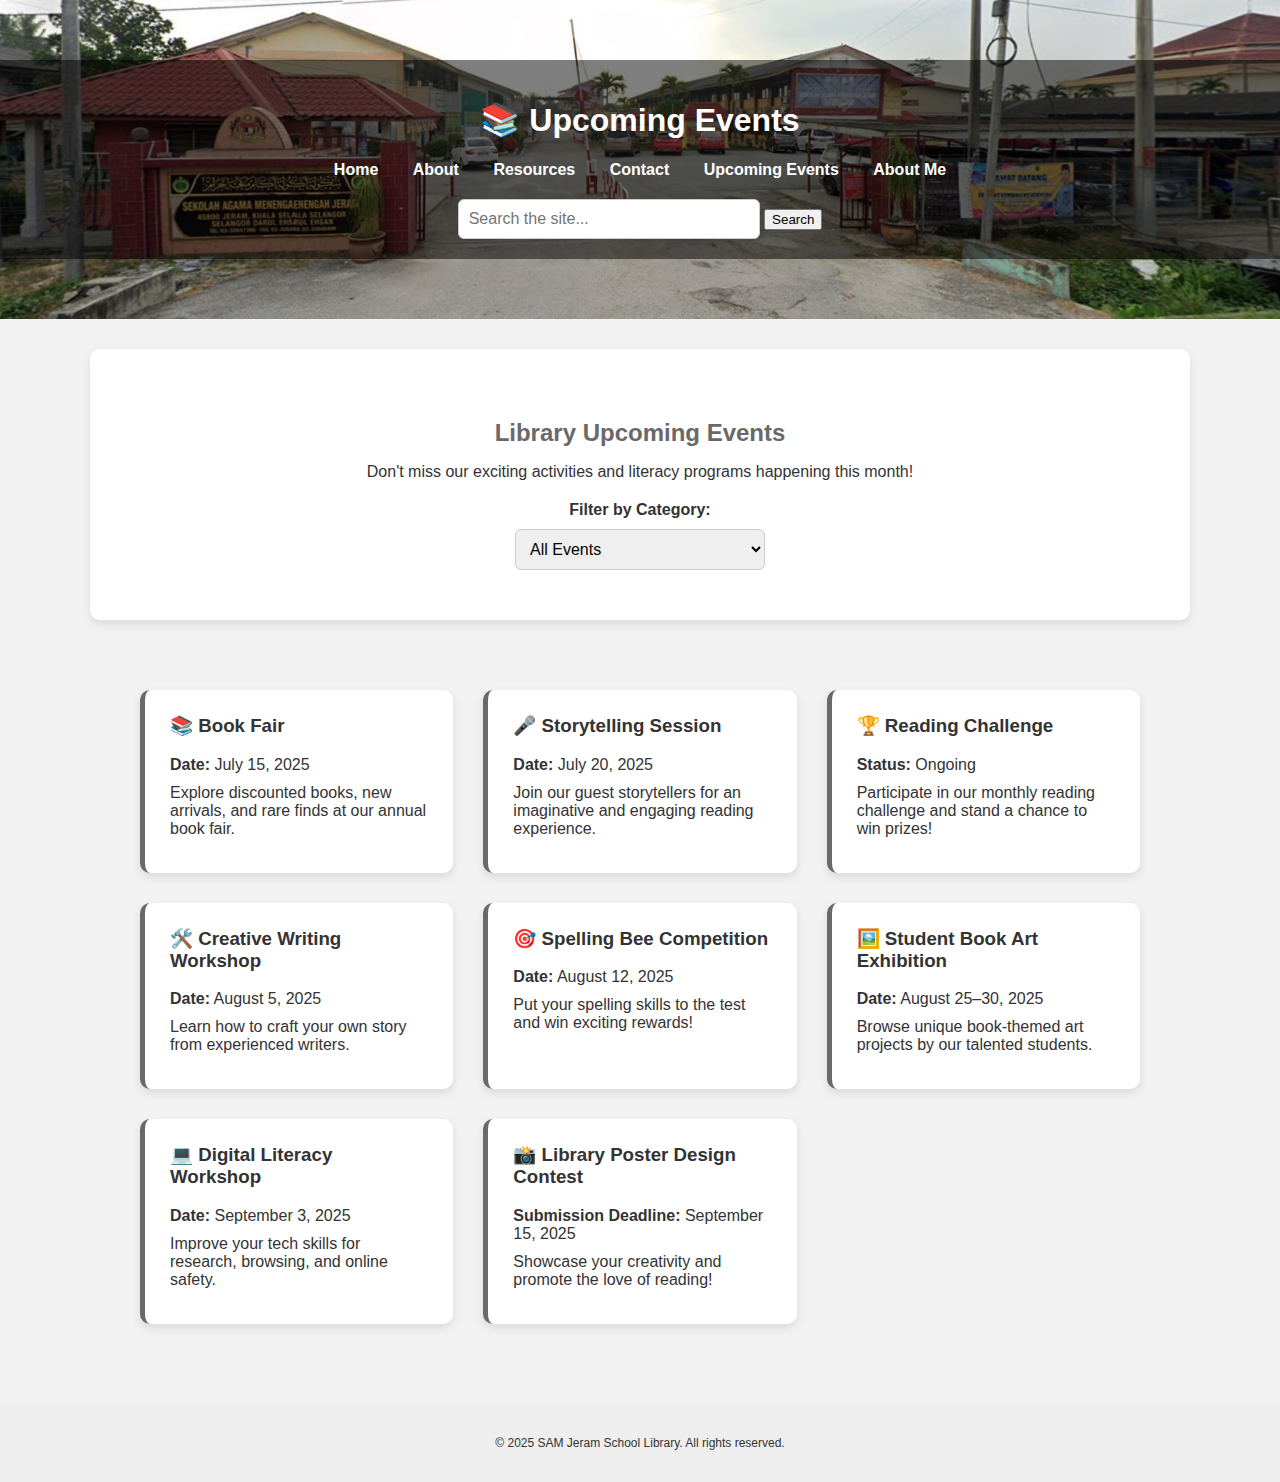
<file: upcomingevent.html>
<!DOCTYPE html>
<html lang="en">
<head>
  <meta charset="UTF-8" />
  <meta name="viewport" content="width=device-width, initial-scale=1.0" />
  <title>Upcoming Events</title>
  <link rel="icon" href="icon.ico" type="image/x-icon">
  <link rel="stylesheet" href="styles.css" />
</head>
<body>

  <header class="about-header">
    <div class="overlay">
      <h1 class="search-target">📚 Upcoming Events</h1>
      <nav>
        <ul>
          <li><a href="index.html">Home</a></li>
          <li><a href="about.html">About</a></li>
          <li><a href="resources.html">Resources</a></li>
          <li><a href="contact.html">Contact</a></li>
          <li><a href="upcomingevent.html">Upcoming Events</a></li>
          <li><a href="aboutme.html">About Me</a></li>
        </ul>
      </nav>

      <div class="search-bar-global">
  <form action="search.html" method="GET">
    <input type="text" name="q" placeholder="Search the site..." required />
    <button type="submit">Search</button>
  </form>
</div>
    </div>
  </header>

  <section class="intro search-target">
    <h2>Library Upcoming Events</h2>
    <p>Don't miss our exciting activities and literacy programs happening this month!</p>

    <label for="eventFilter">Filter by Category:</label>
  <select id="eventFilter" onchange="filterEvents()">
    <option value="all">All Events</option>
    <option value="bookfair">📚 Book Fair</option>
    <option value="storytelling">🎤 Storytelling Session</option>
    <option value="reading">🏆 Reading Challenge</option>
    <option value="workshop">🛠️ Workshop</option>
    <option value="competition">🎯 Competition</option>
    <option value="exhibition">🖼️ Exhibition</option>
  </select>
</section>

  <section class="events-grid">
    <div class="event-card search-target" data-category="bookfair">
      <h3>📚 Book Fair</h3>
      <p><strong>Date:</strong> July 15, 2025</p>
      <p>Explore discounted books, new arrivals, and rare finds at our annual book fair.</p>
    </div>

    <div class="event-card search-target" data-category="storytelling">
      <h3>🎤 Storytelling Session</h3>
      <p><strong>Date:</strong> July 20, 2025</p>
      <p>Join our guest storytellers for an imaginative and engaging reading experience.</p>
    </div>

    <div class="event-card search-target" data-category="reading">
      <h3>🏆 Reading Challenge</h3>
      <p><strong>Status:</strong> Ongoing</p>
      <p>Participate in our monthly reading challenge and stand a chance to win prizes!</p>
    </div>
  
	<div class="event-card search-target" data-category="workshop">
    <h3>🛠️ Creative Writing Workshop</h3>
    <p><strong>Date:</strong> August 5, 2025</p>
    <p>Learn how to craft your own story from experienced writers.</p>
	</div>

	<div class="event-card search-target" data-category="competition">
    <h3>🎯 Spelling Bee Competition</h3>
    <p><strong>Date:</strong> August 12, 2025</p>
    <p>Put your spelling skills to the test and win exciting rewards!</p>
	</div>

	<div class="event-card search-target" data-category="exhibition">
    <h3>🖼️ Student Book Art Exhibition</h3>
    <p><strong>Date:</strong> August 25–30, 2025</p>
    <p>Browse unique book-themed art projects by our talented students.</p>
	</div>

	<div class="event-card search-target" data-category="workshop">
    <h3>💻 Digital Literacy Workshop</h3>
    <p><strong>Date:</strong> September 3, 2025</p>
    <p>Improve your tech skills for research, browsing, and online safety.</p>
	</div>

	<div class="event-card search-target" data-category="competition">
    <h3>📸 Library Poster Design Contest</h3>
    <p><strong>Submission Deadline:</strong> September 15, 2025</p>
    <p>Showcase your creativity and promote the love of reading!</p>
  </div>
	</section>

  <footer class="search-target">
    <p>&copy; 2025 SAM Jeram School Library. All rights reserved.</p>
  </footer>

  <script>
    function searchSite() {
      const input = document.getElementById("searchInput").value.toLowerCase();
      const items = document.querySelectorAll(".search-target");
      const noResults = document.getElementById("noResults");
      let found = false;

      items.forEach(item => {
        const content = item.textContent.toLowerCase();
        const match = content.includes(input);
        item.style.display = match ? "block" : "none";
        if (match) found = true;
      });

      if (noResults) {
        noResults.style.display = found ? "none" : "block";
      }
    }

    function filterEvents() {
      const selected = document.getElementById("eventFilter").value;
      const cards = document.querySelectorAll(".event-card");

      cards.forEach(card => {
        const category = card.getAttribute("data-category");
        if (selected === "all" || category === selected) {
          card.style.display = "block";
        } else {
          card.style.display = "none";
        }
      });
    }
  </script>

</body>
</html>
</file>
<file: styles.css>
/* General Styling */
body {
    margin: 0;
    font-family: Arial, sans-serif;
    background-color: #f2f2f2;
    color: #333;
}

header {
    background-color: #696969;
    color: white;
    padding: 20px 0;
    text-align: center;
}

nav ul {
    list-style-type: none;
    padding: 0;
    margin-top: 10px;
    text-align: center;
}

nav ul li {
    display: inline;
    margin: 0 15px;
}

nav ul li a {
    color: white;
    text-decoration: none;
    font-weight: bold;
}

nav ul li a:hover {
    text-decoration: underline;
}



/* Header */
.about-header {
    background-image: URL('SAMJ.jpg');
    background-size: cover;
    background-position: center;
    background-repeat: no-repeat;
    position: relative;
    padding: 60px 0;
}

.about-header .overlay {
    background-color: rgba(0, 0, 0, 0.5); /* dark overlay */
    padding: 20px 0;
    color: white;
    text-align: center;
}


/* Content Box Styling */
.intro {
    padding: 50px;
    text-align: center;
    background-color: #ffffff;
    margin: 30px auto;
    max-width: 1000px;
    border-radius: 10px;
    box-shadow: 0 4px 10px rgba(0, 0, 0, 0.1);
}

.intro h2 {
    color: #696969;
    margin-bottom: 15px;
}

/* Button Styling */
.btn {
    display: inline-block;
    padding: 10px 20px;
    background-color: #696969;
    color: white;
    text-decoration: none;
    border-radius: 5px;
    margin-top: 20px;
    font-weight: bold;
}

.inquiry-button-container {
    text-align: center;
    margin-top: 40px;
}

/* Inquiry */
.inquiry-button {
    background-color: #007BFF;
    color: #ffffff;
    padding: 12px 24px;
    text-decoration: none;
    border-radius: 6px;
    font-weight: bold;
    font-size: 16px;
    transition: background-color 0.3s ease;
}

.inquiry-button:hover {
    background-color: #0056b3;
}

.btn:hover {
    background-color: #0066cc;
}

/* Table Styling */
table {
    width: 80%;
    margin: 30px auto;
    border-collapse: collapse;
    background-color: #fff;
    box-shadow: 0 2px 6px rgba(0, 0, 0, 0.05);
}

th, td {
    padding: 10px;
    border: 1px solid #ccc;
    text-align: left;
}

th {
    background-color: #e0e0e0;
    font-weight: bold;
}

/* Novel Bahasa Melayu */
.novel-grid {
    display: grid;
    grid-template-columns: repeat(auto-fit, minmax(250px, 1fr));
    gap: 30px;
    padding: 40px;
}

.flip-container {
    perspective: 1000px;
}

.flip-card {
    width: 100%;
    height: 350px;
    position: relative;
    transform-style: preserve-3d;
    transition: transform 0.8s;
}

.flip-container:hover .flip-card {
    transform: rotateY(180deg);
}

.flip-card-front, .flip-card-back {
    position: absolute;
    width: 100%;
    height: 100%;
    backface-visibility: hidden;
    border-radius: 10px;
    overflow: hidden;
    box-shadow: 0 4px 10px rgba(0,0,0,0.1);
}

.flip-card-front img {
    width: 100%;
    height: 100%;
    object-fit: cover;
}

.flip-card-back {
    background-color: #f8f8f8;
    color: #333;
    transform: rotateY(180deg);
    padding: 20px;
    display: flex;
    flex-direction: column;
    justify-content: center;
    align-items: center;
    text-align: center;
}

.flip-link {
    text-decoration: none;
    color: inherit;
    display: block;
}


/* SlideShow */
.slideshow-container {
    max-width: 800px;
    position: relative;
    margin: 40px auto;
    border-radius: 10px;
    overflow: hidden;
    box-shadow: 0 4px 10px rgba(0, 0, 0, 0.1);
}

.slide {
    display: none;
    width: 100%;
}

.slide img {
    width: 100%;
    display: block;
}

.fade {
    animation: fadeEffect 1s ease-in-out;
}

@keyframes fadeEffect {
    from {opacity: 0.4}
    to {opacity: 1}
}

/* Social Media */
.social-media {
    text-align: center;
    margin: 30px 0;
}

.social-media a {
    margin: 0 10px;
    font-size: 24px;
    color: #444;
    text-decoration: none;
    transition: color 0.3s ease;
}

.social-media a:hover {
    color: #007BFF; /* Blue hover */
}

/* Event Grid */
.events-grid {
  display: grid;
  grid-template-columns: repeat(auto-fit, minmax(280px, 1fr));
  gap: 30px;
  padding: 40px;
  max-width: 1000px;
  margin: auto;
}

/* Event Card */
.event-card {
  background-color: #ffffff;
  border-left: 5px solid #696969;
  border-radius: 10px;
  padding: 25px;
  box-shadow: 0 4px 10px rgba(0, 0, 0, 0.1);
  transition: transform 0.3s ease;
}

.event-card h3 {
  margin-top: 0;
  color: #333;
}

.event-card p {
  margin: 10px 0;
}

.event-card:hover {
  transform: translateY(-5px);
  box-shadow: 0 6px 15px rgba(0, 0, 0, 0.15);
}

/* Resource Grid */
.resource-grid {
  display: grid;
  grid-template-columns: repeat(auto-fit, minmax(280px, 1fr));
  gap: 30px;
  padding: 40px;
  max-width: 1100px;
  margin: auto;
}

.resource-card {
  background-color: #ffffff;
  border-left: 6px solid #696969;
  border-radius: 10px;
  padding: 25px 20px;
  text-align: left;
  box-shadow: 0 4px 12px rgba(0, 0, 0, 0.1);
  transition: transform 0.3s ease;
}

.resource-card h3 {
  margin-top: 0;
  font-size: 20px;
  color: #444;
}

.resource-card p {
  margin: 10px 0 20px;
  color: #555;
}

.resource-card .btn {
  display: inline-block;
  background-color: #696969;
  color: #fff;
  padding: 10px 16px;
  border-radius: 5px;
  text-decoration: none;
  font-weight: bold;
  transition: background-color 0.3s ease;
}

.resource-card .btn:hover {
  background-color: #007BFF;
  color: #fff;
}

.resource-card:hover {
  transform: translateY(-6px);
  box-shadow: 0 8px 18px rgba(0, 0, 0, 0.15);
}

label {
    display: block;
    font-weight: bold;
    margin-top: 20px;
}

select {
    padding: 10px;
    font-size: 16px;
    border-radius: 6px;
    border: 1px solid #ccc;
    margin-top: 10px;
    width: 250px;
}

/* searchbar */
.search-bar-global {
  margin-top: 20px;
  text-align: center;
}

.search-bar-global input {
  padding: 10px;
  width: 280px;
  font-size: 16px;
  border-radius: 6px;
  border: 1px solid #ccc;
  box-shadow: 0 2px 4px rgba(0,0,0,0.1);
}

/* Footer */
footer {
    text-align: center;
    padding: 20px;
    background-color: #eee;
    margin-top: 40px;
    font-size: 12px;
}

/* Social Media Icons */
.social-icons img {
    width: 30px;
    margin: 0 5px;
}
</file>
